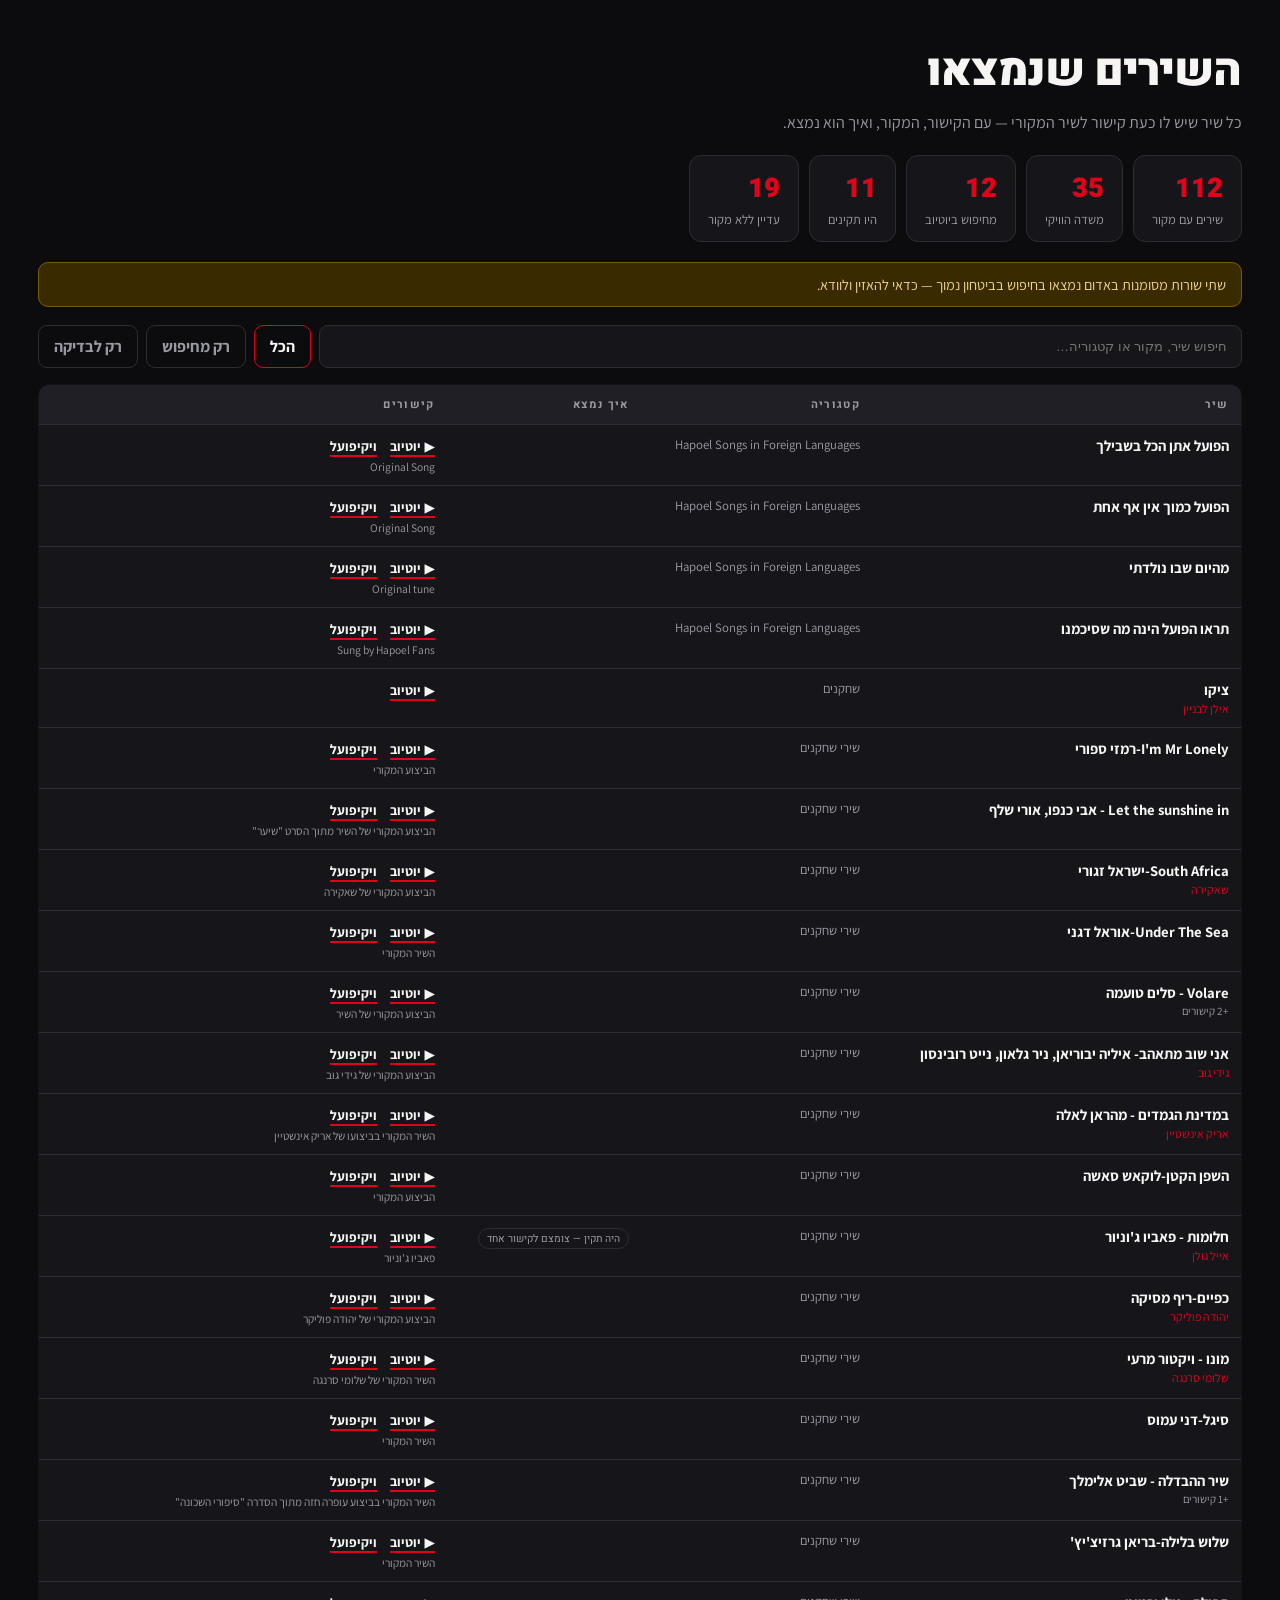
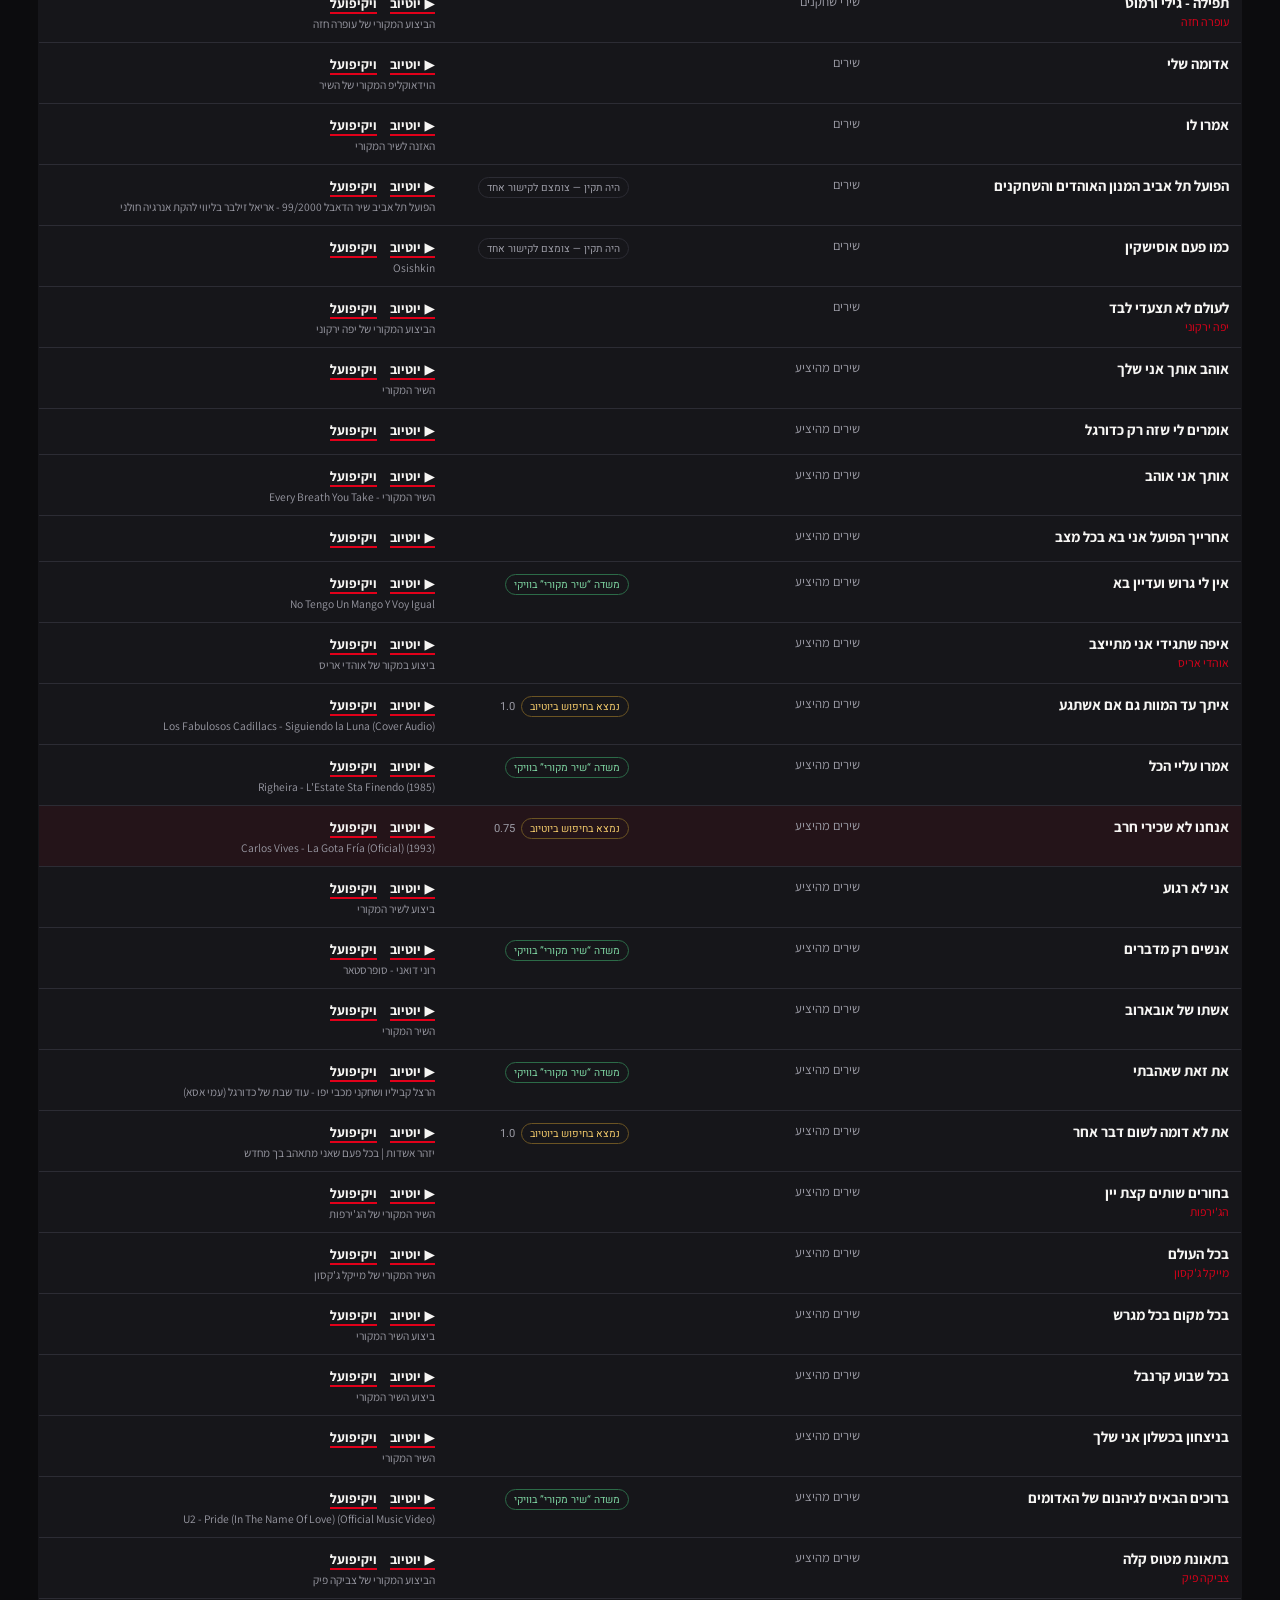
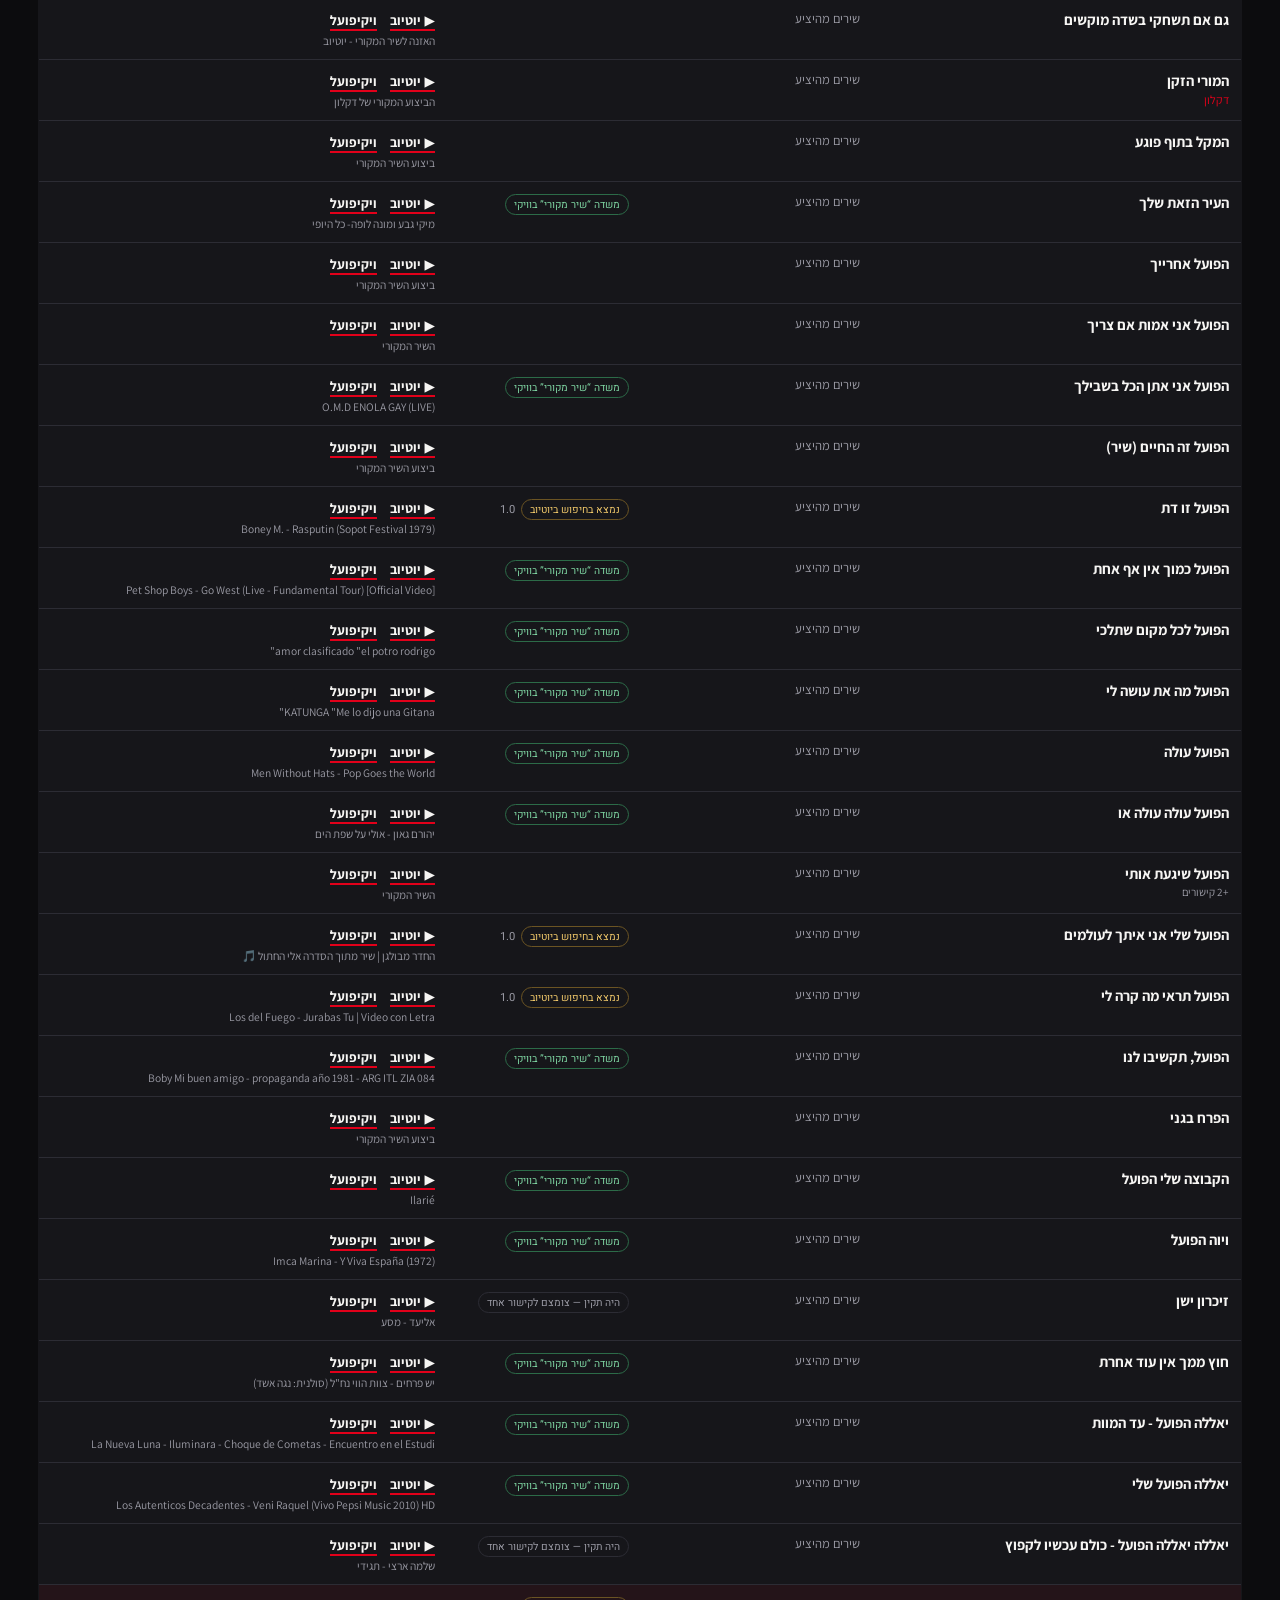
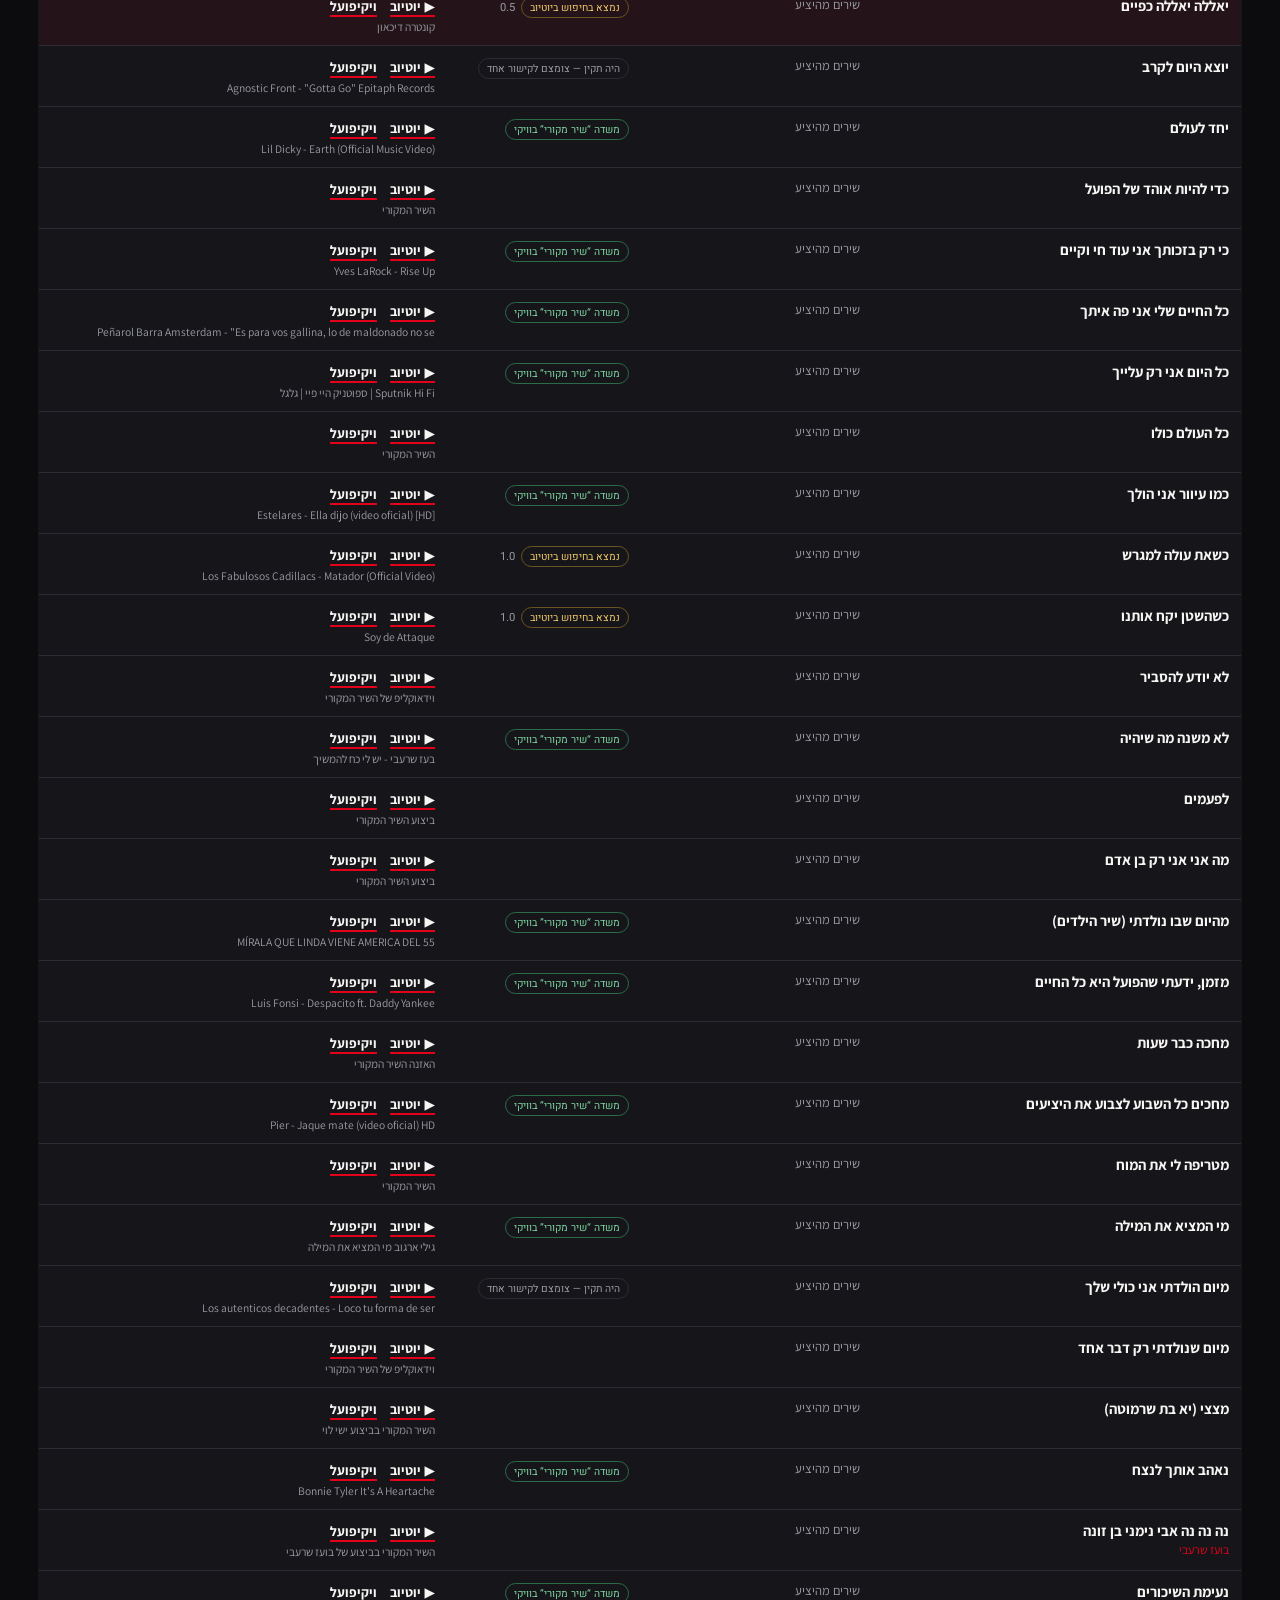
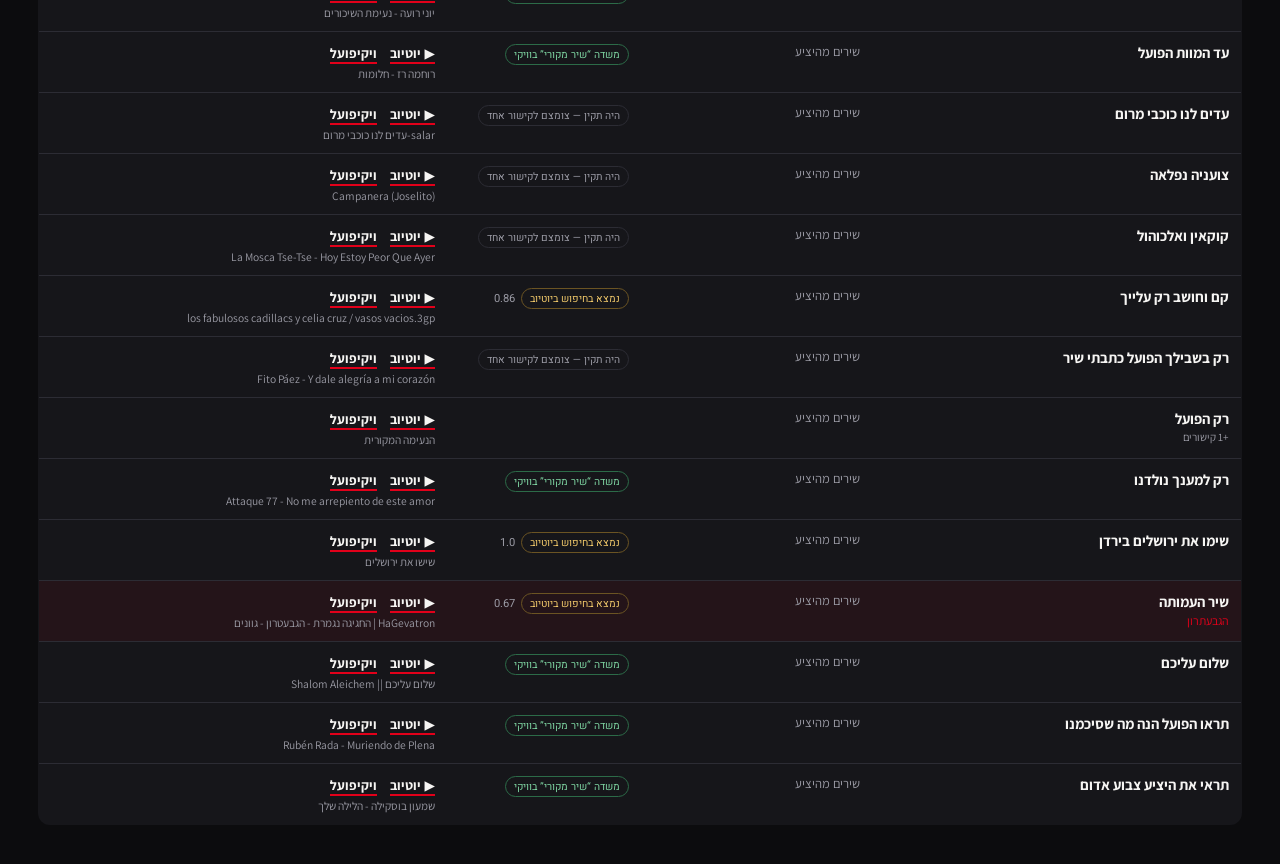
<file: public/found.html>
<!doctype html>
<html lang="he" dir="rtl"><head><meta charset="utf-8">
<meta name="viewport" content="width=device-width,initial-scale=1">
<title>השירים שנמצאו — הפועל שרים</title>
<link href="https://fonts.googleapis.com/css2?family=Assistant:wght@400;600;700&family=Heebo:wght@400;700;900&display=swap" rel="stylesheet">
<style>
:root{--red:#E2001A;--ink:#0C0C0E;--ink2:#16161A;--ink3:#1F1F25;--line:#2C2C34;--white:#F6F5F3;--grey:#9A9AA4;--green:#20A96A}
*{box-sizing:border-box;margin:0;padding:0}
body{background:var(--ink);color:var(--white);font-family:Assistant,system-ui,sans-serif;padding:clamp(16px,3vw,40px)}
h1{font-family:Heebo;font-weight:900;font-size:clamp(1.8rem,5vw,2.8rem);letter-spacing:-.02em}
.sub{color:var(--grey);margin:8px 0 22px}
.stats{display:flex;gap:10px;flex-wrap:wrap;margin-bottom:20px}
.stat{background:var(--ink2);border:1px solid var(--line);border-radius:12px;padding:12px 18px}
.stat b{display:block;font-family:Heebo;font-weight:900;font-size:1.7rem;color:var(--red)}
.stat span{font-size:.8rem;color:var(--grey)}
.tools{display:flex;gap:8px;flex-wrap:wrap;margin-bottom:16px}
.tools input{flex:1;min-width:200px;background:var(--ink2);border:1.5px solid var(--line);color:var(--white);border-radius:9px;padding:11px 14px}
.tools input:focus{border-color:var(--red);outline:none}
.tools button{background:none;border:1px solid var(--line);color:var(--grey);border-radius:9px;padding:10px 15px;font:inherit;font-weight:700;cursor:pointer}
.tools button:hover,.tools button[aria-pressed=true]{border-color:var(--red);color:var(--white)}
table{width:100%;border-collapse:collapse;background:var(--ink2);border:1px solid var(--line);border-radius:12px;overflow:hidden}
th{background:var(--ink3);font-family:Heebo;font-size:.7rem;letter-spacing:.12em;color:var(--grey);text-align:start;padding:11px 12px}
td{padding:11px 12px;border-top:1px solid var(--line);vertical-align:top;font-size:.92rem}
tr.warn td{background:rgba(226,0,26,.07)}
.n b{font-weight:700}
.art{display:block;font-size:.75rem;color:var(--red);margin-top:2px}
.extra{display:block;font-size:.7rem;color:var(--grey);margin-top:2px}
.c{color:var(--grey);font-size:.8rem;white-space:nowrap}
.tag{display:inline-block;font-size:.65rem;font-family:Heebo;border-radius:999px;padding:2px 8px;white-space:nowrap}
.tag--w{color:#7fd6a3;border:1px solid #2c6b48}
.tag--s{color:#f0c86a;border:1px solid #6b5423}
.tag--t{color:var(--grey);border:1px solid var(--line)}
.conf{display:inline-block;margin-inline-start:6px;font-family:Heebo;font-size:.7rem;color:var(--grey)}
.l a{color:var(--white);text-decoration:none;font-weight:700;font-size:.85rem;border-bottom:2px solid var(--red);margin-inline-end:10px}
.l a:hover{color:var(--red)}
.ttl{display:block;color:var(--grey);font-size:.72rem;margin-top:4px}
.note{background:#3a2a00;border:1px solid #7a5c00;color:#f0d68a;border-radius:10px;padding:12px 15px;margin-bottom:18px;font-size:.9rem}
</style></head><body>
<h1>השירים שנמצאו</h1>
<p class="sub">כל שיר שיש לו כעת קישור לשיר המקורי — עם הקישור, המקור, ואיך הוא נמצא.</p>

<div class="stats">
  <div class="stat"><b>112</b><span>שירים עם מקור</span></div>
  <div class="stat"><b>35</b><span>משדה הוויקי</span></div>
  <div class="stat"><b>12</b><span>מחיפוש ביוטיוב</span></div>
  <div class="stat"><b>11</b><span>היו תקינים</span></div>
  <div class="stat"><b>19</b><span>עדיין ללא מקור</span></div>
</div>

<p class="note">שתי שורות מסומנות באדום נמצאו בחיפוש בביטחון נמוך — כדאי להאזין ולוודא.</p>

<div class="tools">
  <input id="q" type="search" placeholder="חיפוש שיר, מקור או קטגוריה…">
  <button data-f="all" aria-pressed="true">הכל</button>
  <button data-f="s">רק מחיפוש</button>
  <button data-f="warn">רק לבדיקה</button>
</div>

<table><thead><tr><th>שיר</th><th>קטגוריה</th><th>איך נמצא</th><th>קישורים</th></tr></thead>
<tbody id="tb">
<tr>
  <td class="n"><b>הפועל אתן הכל בשבילך</b></td>
  <td class="c">Hapoel Songs in Foreign Languages</td>
  <td class="h"></td>
  <td class="l">
    <a href="https://www.youtube.com/watch?v=01SBf0tsLyI" target="_blank" rel="noopener">▶ יוטיוב</a>
    <a href="https://wiki.red-fans.com/index.php?title=Hapoel_Ani_Eten_Hakol_Bishvilech" target="_blank" rel="noopener">ויקיפועל</a>
    <span class="ttl">Original Song</span>
  </td>
</tr>
<tr>
  <td class="n"><b>הפועל כמוך אין אף אחת</b></td>
  <td class="c">Hapoel Songs in Foreign Languages</td>
  <td class="h"></td>
  <td class="l">
    <a href="https://www.youtube.com/watch?v=LNBjMRvOB5M" target="_blank" rel="noopener">▶ יוטיוב</a>
    <a href="https://wiki.red-fans.com/index.php?title=Hapoel_Kamoch_Ein_Af_Achat" target="_blank" rel="noopener">ויקיפועל</a>
    <span class="ttl">Original Song</span>
  </td>
</tr>
<tr>
  <td class="n"><b>מהיום שבו נולדתי</b></td>
  <td class="c">Hapoel Songs in Foreign Languages</td>
  <td class="h"></td>
  <td class="l">
    <a href="https://www.youtube.com/watch?v=lmaexcD8eak" target="_blank" rel="noopener">▶ יוטיוב</a>
    <a href="https://wiki.red-fans.com/index.php?title=Miyom_Schenoladeti_Rak_Davar_Ehad" target="_blank" rel="noopener">ויקיפועל</a>
    <span class="ttl">Original tune</span>
  </td>
</tr>
<tr>
  <td class="n"><b>תראו הפועל הינה מה שסיכמנו</b></td>
  <td class="c">Hapoel Songs in Foreign Languages</td>
  <td class="h"></td>
  <td class="l">
    <a href="https://www.youtube.com/watch?v=fPDJhzjSly4" target="_blank" rel="noopener">▶ יוטיוב</a>
    <a href="https://wiki.red-fans.com/index.php?title=Tiru_Hapoel_Hine_Ma_Sche_Sikamnu" target="_blank" rel="noopener">ויקיפועל</a>
    <span class="ttl">Sung by Hapoel Fans</span>
  </td>
</tr>
<tr>
  <td class="n"><b>ציקו</b><span class="art">אילן לבניין</span></td>
  <td class="c">שחקנים</td>
  <td class="h"></td>
  <td class="l">
    <a href="https://www.youtube.com/watch?v=rUt_PXjRha8" target="_blank" rel="noopener">▶ יוטיוב</a>
    
    <span class="ttl"></span>
  </td>
</tr>
<tr>
  <td class="n"><b>I&#x27;m Mr Lonely-רמזי ספורי</b></td>
  <td class="c">שירי שחקנים</td>
  <td class="h"></td>
  <td class="l">
    <a href="https://www.youtube.com/watch?v=kGhjOPeOMmE" target="_blank" rel="noopener">▶ יוטיוב</a>
    <a href="https://wiki.red-fans.com/index.php?title=I&#x27;m_Mr_Lonely-רמזי_ספורי" target="_blank" rel="noopener">ויקיפועל</a>
    <span class="ttl">הביצוע המקורי</span>
  </td>
</tr>
<tr>
  <td class="n"><b>Let the sunshine in - אבי כנפו, אורי שלף</b></td>
  <td class="c">שירי שחקנים</td>
  <td class="h"></td>
  <td class="l">
    <a href="https://www.youtube.com/watch?v=dxNvFVI2G38" target="_blank" rel="noopener">▶ יוטיוב</a>
    <a href="https://wiki.red-fans.com/index.php?title=Let_the_sunshine_in_-_אבי_כנפו,_אורי_שלף" target="_blank" rel="noopener">ויקיפועל</a>
    <span class="ttl">הביצוע המקורי של השיר מתוך הסרט &quot;שיער&quot;</span>
  </td>
</tr>
<tr>
  <td class="n"><b>South Africa-ישראל זגורי</b><span class="art">שאקירה</span></td>
  <td class="c">שירי שחקנים</td>
  <td class="h"></td>
  <td class="l">
    <a href="https://www.youtube.com/watch?v=BgyJY9yndv4" target="_blank" rel="noopener">▶ יוטיוב</a>
    <a href="https://wiki.red-fans.com/index.php?title=South_Africa-ישראל_זגורי" target="_blank" rel="noopener">ויקיפועל</a>
    <span class="ttl">הביצוע המקורי של שאקירה</span>
  </td>
</tr>
<tr>
  <td class="n"><b>Under The Sea-אוראל דגני</b></td>
  <td class="c">שירי שחקנים</td>
  <td class="h"></td>
  <td class="l">
    <a href="https://www.youtube.com/watch?v=5qOFS-6Zt9E" target="_blank" rel="noopener">▶ יוטיוב</a>
    <a href="https://wiki.red-fans.com/index.php?title=Under_The_Sea-אוראל_דגני" target="_blank" rel="noopener">ויקיפועל</a>
    <span class="ttl">השיר המקורי</span>
  </td>
</tr>
<tr>
  <td class="n"><b>Volare - סלים טועמה</b><span class="extra">+2 קישורים</span></td>
  <td class="c">שירי שחקנים</td>
  <td class="h"></td>
  <td class="l">
    <a href="https://www.youtube.com/watch?v=Z-DVi0ugelc" target="_blank" rel="noopener">▶ יוטיוב</a>
    <a href="https://wiki.red-fans.com/index.php?title=Volare_-_סלים_טועמה" target="_blank" rel="noopener">ויקיפועל</a>
    <span class="ttl">הביצוע המקורי של השיר</span>
  </td>
</tr>
<tr>
  <td class="n"><b>אני שוב מתאהב- איליה יבוריאן, ניר גלאון, נייט רובינסון</b><span class="art">גידי גוב</span></td>
  <td class="c">שירי שחקנים</td>
  <td class="h"></td>
  <td class="l">
    <a href="https://www.youtube.com/watch?v=qoGurrdtz6Q" target="_blank" rel="noopener">▶ יוטיוב</a>
    <a href="https://wiki.red-fans.com/index.php?title=אני_שוב_מתאהב-_איליה_יבוריאן,_ניר_גלאון,_נייט_רובינסון" target="_blank" rel="noopener">ויקיפועל</a>
    <span class="ttl">הביצוע המקורי של גידי גוב</span>
  </td>
</tr>
<tr>
  <td class="n"><b>במדינת הגמדים - מהראן לאלה</b><span class="art">אריק אינשטיין</span></td>
  <td class="c">שירי שחקנים</td>
  <td class="h"></td>
  <td class="l">
    <a href="https://www.youtube.com/watch?v=4j6F-QHgOv4" target="_blank" rel="noopener">▶ יוטיוב</a>
    <a href="https://wiki.red-fans.com/index.php?title=במדינת_הגמדים_-_מהראן_לאלה" target="_blank" rel="noopener">ויקיפועל</a>
    <span class="ttl">השיר המקורי בביצועו של אריק אינשטיין</span>
  </td>
</tr>
<tr>
  <td class="n"><b>השפן הקטן-לוקאש סאשה</b></td>
  <td class="c">שירי שחקנים</td>
  <td class="h"></td>
  <td class="l">
    <a href="https://www.youtube.com/watch?v=-qH8J3gZ-gI" target="_blank" rel="noopener">▶ יוטיוב</a>
    <a href="https://wiki.red-fans.com/index.php?title=השפן_הקטן-לוקאש_סאשה" target="_blank" rel="noopener">ויקיפועל</a>
    <span class="ttl">הביצוע המקורי</span>
  </td>
</tr>
<tr>
  <td class="n"><b>חלומות - פאביו ג&#x27;וניור</b><span class="art">אייל גולן</span></td>
  <td class="c">שירי שחקנים</td>
  <td class="h"><span class="tag tag--t">היה תקין — צומצם לקישור אחד</span></td>
  <td class="l">
    <a href="https://www.youtube.com/watch?v=ofa-ehYZbwQ" target="_blank" rel="noopener">▶ יוטיוב</a>
    <a href="https://wiki.red-fans.com/index.php?title=חלומות_-_פאביו_ג&#x27;וניור" target="_blank" rel="noopener">ויקיפועל</a>
    <span class="ttl">פאביו ג&#x27;וניור</span>
  </td>
</tr>
<tr>
  <td class="n"><b>כפיים-ריף מסיקה</b><span class="art">יהודה פוליקר</span></td>
  <td class="c">שירי שחקנים</td>
  <td class="h"></td>
  <td class="l">
    <a href="https://www.youtube.com/watch?v=sFdSCsTkU1s" target="_blank" rel="noopener">▶ יוטיוב</a>
    <a href="https://wiki.red-fans.com/index.php?title=כפיים-ריף_מסיקה" target="_blank" rel="noopener">ויקיפועל</a>
    <span class="ttl">הביצוע המקורי של יהודה פוליקר</span>
  </td>
</tr>
<tr>
  <td class="n"><b>מונו - ויקטור מרעי</b><span class="art">שלומי סרנגה</span></td>
  <td class="c">שירי שחקנים</td>
  <td class="h"></td>
  <td class="l">
    <a href="https://www.youtube.com/watch?v=v-TvQaCz_tU" target="_blank" rel="noopener">▶ יוטיוב</a>
    <a href="https://wiki.red-fans.com/index.php?title=מונו_-_ויקטור_מרעי" target="_blank" rel="noopener">ויקיפועל</a>
    <span class="ttl">השיר המקורי של שלומי סרנגה</span>
  </td>
</tr>
<tr>
  <td class="n"><b>סיגל-דני עמוס</b></td>
  <td class="c">שירי שחקנים</td>
  <td class="h"></td>
  <td class="l">
    <a href="https://www.youtube.com/watch?v=yn8Q6PLWQQs" target="_blank" rel="noopener">▶ יוטיוב</a>
    <a href="https://wiki.red-fans.com/index.php?title=סיגל-דני_עמוס" target="_blank" rel="noopener">ויקיפועל</a>
    <span class="ttl">השיר המקורי</span>
  </td>
</tr>
<tr>
  <td class="n"><b>שיר ההבדלה - שביט אלימלך</b><span class="extra">+1 קישורים</span></td>
  <td class="c">שירי שחקנים</td>
  <td class="h"></td>
  <td class="l">
    <a href="https://www.youtube.com/watch?v=mD21Wh-2ac4" target="_blank" rel="noopener">▶ יוטיוב</a>
    <a href="https://wiki.red-fans.com/index.php?title=שיר_ההבדלה_-_שביט_אלימלך" target="_blank" rel="noopener">ויקיפועל</a>
    <span class="ttl">השיר המקורי בביצוע עופרה חזה מתוך הסדרה &quot;סיפורי השכונה&quot;</span>
  </td>
</tr>
<tr>
  <td class="n"><b>שלוש בלילה-בריאן גרזיצ&#x27;יץ&#x27;</b></td>
  <td class="c">שירי שחקנים</td>
  <td class="h"></td>
  <td class="l">
    <a href="https://www.youtube.com/watch?v=NyRZQko3gIY" target="_blank" rel="noopener">▶ יוטיוב</a>
    <a href="https://wiki.red-fans.com/index.php?title=שלוש_בלילה-בריאן_גרזיצ&#x27;יץ&#x27;" target="_blank" rel="noopener">ויקיפועל</a>
    <span class="ttl">השיר המקורי</span>
  </td>
</tr>
<tr>
  <td class="n"><b>תפילה - גילי ורמוט</b><span class="art">עופרה חזה</span></td>
  <td class="c">שירי שחקנים</td>
  <td class="h"></td>
  <td class="l">
    <a href="https://www.youtube.com/watch?v=bnh5VZwnp0U" target="_blank" rel="noopener">▶ יוטיוב</a>
    <a href="https://wiki.red-fans.com/index.php?title=תפילה_-_גילי_ורמוט" target="_blank" rel="noopener">ויקיפועל</a>
    <span class="ttl">הביצוע המקורי של עופרה חזה</span>
  </td>
</tr>
<tr>
  <td class="n"><b>אדומה שלי</b></td>
  <td class="c">שירים</td>
  <td class="h"></td>
  <td class="l">
    <a href="https://www.youtube.com/watch?v=m2rGnG2HyUM" target="_blank" rel="noopener">▶ יוטיוב</a>
    <a href="https://wiki.red-fans.com/index.php?title=אדומה_שלי" target="_blank" rel="noopener">ויקיפועל</a>
    <span class="ttl">הוידאוקליפ המקורי של השיר</span>
  </td>
</tr>
<tr>
  <td class="n"><b>אמרו לו</b></td>
  <td class="c">שירים</td>
  <td class="h"></td>
  <td class="l">
    <a href="https://www.youtube.com/watch?v=ykkSqpoJPKI" target="_blank" rel="noopener">▶ יוטיוב</a>
    <a href="https://wiki.red-fans.com/index.php?title=אמרו_לו" target="_blank" rel="noopener">ויקיפועל</a>
    <span class="ttl">האזנה לשיר המקורי</span>
  </td>
</tr>
<tr>
  <td class="n"><b>הפועל תל אביב המנון האוהדים והשחקנים</b></td>
  <td class="c">שירים</td>
  <td class="h"><span class="tag tag--t">היה תקין — צומצם לקישור אחד</span></td>
  <td class="l">
    <a href="https://www.youtube.com/watch?v=MuA7LWFAXus" target="_blank" rel="noopener">▶ יוטיוב</a>
    <a href="https://wiki.red-fans.com/index.php?title=הפועל_תל_אביב_המנון_האוהדים_והשחקנים" target="_blank" rel="noopener">ויקיפועל</a>
    <span class="ttl">הפועל תל אביב שיר הדאבל 99/2000 - אריאל זילבר בליווי להקת אנרגיה חולני</span>
  </td>
</tr>
<tr>
  <td class="n"><b>כמו פעם אוסישקין</b></td>
  <td class="c">שירים</td>
  <td class="h"><span class="tag tag--t">היה תקין — צומצם לקישור אחד</span></td>
  <td class="l">
    <a href="https://www.youtube.com/watch?v=lJ0akKvq9AE" target="_blank" rel="noopener">▶ יוטיוב</a>
    <a href="https://wiki.red-fans.com/index.php?title=כמו_פעם_אוסישקין" target="_blank" rel="noopener">ויקיפועל</a>
    <span class="ttl">Osishkin</span>
  </td>
</tr>
<tr>
  <td class="n"><b>לעולם לא תצעדי לבד</b><span class="art">יפה ירקוני</span></td>
  <td class="c">שירים</td>
  <td class="h"></td>
  <td class="l">
    <a href="https://www.youtube.com/watch?v=Dd9qP-taSes" target="_blank" rel="noopener">▶ יוטיוב</a>
    <a href="https://wiki.red-fans.com/index.php?title=לעולם_לא_תצעדי_לבד" target="_blank" rel="noopener">ויקיפועל</a>
    <span class="ttl">הביצוע המקורי של יפה ירקוני</span>
  </td>
</tr>
<tr>
  <td class="n"><b>אוהב אותך אני שלך</b></td>
  <td class="c">שירים מהיציע</td>
  <td class="h"></td>
  <td class="l">
    <a href="https://www.youtube.com/watch?v=JhbYESVx9qE" target="_blank" rel="noopener">▶ יוטיוב</a>
    <a href="https://wiki.red-fans.com/index.php?title=אוהב_אותך_אני_שלך" target="_blank" rel="noopener">ויקיפועל</a>
    <span class="ttl">השיר המקורי</span>
  </td>
</tr>
<tr>
  <td class="n"><b>אומרים לי שזה רק כדורגל</b></td>
  <td class="c">שירים מהיציע</td>
  <td class="h"></td>
  <td class="l">
    <a href="https://www.youtube.com/watch?v=fNThHjoimrY" target="_blank" rel="noopener">▶ יוטיוב</a>
    <a href="https://wiki.red-fans.com/index.php?title=אומרים_לי_שזה_רק_כדורגל" target="_blank" rel="noopener">ויקיפועל</a>
    <span class="ttl"></span>
  </td>
</tr>
<tr>
  <td class="n"><b>אותך אני אוהב</b></td>
  <td class="c">שירים מהיציע</td>
  <td class="h"></td>
  <td class="l">
    <a href="https://www.youtube.com/watch?v=OMOGaugKpzs" target="_blank" rel="noopener">▶ יוטיוב</a>
    <a href="https://wiki.red-fans.com/index.php?title=אותך_אני_אוהב" target="_blank" rel="noopener">ויקיפועל</a>
    <span class="ttl">השיר המקורי - Every Breath You Take</span>
  </td>
</tr>
<tr>
  <td class="n"><b>אחרייך הפועל אני בא בכל מצב</b></td>
  <td class="c">שירים מהיציע</td>
  <td class="h"></td>
  <td class="l">
    <a href="https://www.youtube.com/watch?v=yHfZMgI5q6Y" target="_blank" rel="noopener">▶ יוטיוב</a>
    <a href="https://wiki.red-fans.com/index.php?title=אחרייך_הפועל_אני_בא_בכל_מצב" target="_blank" rel="noopener">ויקיפועל</a>
    <span class="ttl"></span>
  </td>
</tr>
<tr>
  <td class="n"><b>אין לי גרוש ועדיין בא</b></td>
  <td class="c">שירים מהיציע</td>
  <td class="h"><span class="tag tag--w">משדה “שיר מקורי” בוויקי</span></td>
  <td class="l">
    <a href="https://www.youtube.com/watch?v=IFLgChjqRUA" target="_blank" rel="noopener">▶ יוטיוב</a>
    <a href="https://wiki.red-fans.com/index.php?title=אין_לי_גרוש_ועדיין_בא" target="_blank" rel="noopener">ויקיפועל</a>
    <span class="ttl">No Tengo Un Mango Y Voy Igual</span>
  </td>
</tr>
<tr>
  <td class="n"><b>איפה שתגידי אני מתייצב</b><span class="art">אוהדי אריס</span></td>
  <td class="c">שירים מהיציע</td>
  <td class="h"></td>
  <td class="l">
    <a href="https://www.youtube.com/watch?v=4F8N2gQC9f8" target="_blank" rel="noopener">▶ יוטיוב</a>
    <a href="https://wiki.red-fans.com/index.php?title=איפה_שתגידי_אני_מתייצב" target="_blank" rel="noopener">ויקיפועל</a>
    <span class="ttl">ביצוע במקור של אוהדי אריס</span>
  </td>
</tr>
<tr>
  <td class="n"><b>איתך עד המוות גם אם אשתגע</b></td>
  <td class="c">שירים מהיציע</td>
  <td class="h"><span class="tag tag--s">נמצא בחיפוש ביוטיוב</span><span class="conf">1.0</span></td>
  <td class="l">
    <a href="https://www.youtube.com/watch?v=cl5HbmhEUBM" target="_blank" rel="noopener">▶ יוטיוב</a>
    <a href="https://wiki.red-fans.com/index.php?title=איתך_עד_המוות_גם_אם_אשתגע" target="_blank" rel="noopener">ויקיפועל</a>
    <span class="ttl">Los Fabulosos Cadillacs - Siguiendo la Luna (Cover Audio)</span>
  </td>
</tr>
<tr>
  <td class="n"><b>אמרו עליי הכל</b></td>
  <td class="c">שירים מהיציע</td>
  <td class="h"><span class="tag tag--w">משדה “שיר מקורי” בוויקי</span></td>
  <td class="l">
    <a href="https://www.youtube.com/watch?v=d63zhQZDQeo" target="_blank" rel="noopener">▶ יוטיוב</a>
    <a href="https://wiki.red-fans.com/index.php?title=אמרו_עליי_הכל" target="_blank" rel="noopener">ויקיפועל</a>
    <span class="ttl">Righeira - L&#x27;Estate Sta Finendo (1985)</span>
  </td>
</tr>
<tr class="warn">
  <td class="n"><b>אנחנו לא שכירי חרב</b></td>
  <td class="c">שירים מהיציע</td>
  <td class="h"><span class="tag tag--s">נמצא בחיפוש ביוטיוב</span><span class="conf">0.75</span></td>
  <td class="l">
    <a href="https://www.youtube.com/watch?v=Nmb80HXWsFQ" target="_blank" rel="noopener">▶ יוטיוב</a>
    <a href="https://wiki.red-fans.com/index.php?title=אנחנו_לא_שכירי_חרב" target="_blank" rel="noopener">ויקיפועל</a>
    <span class="ttl">Carlos Vives - La Gota Fría (Oficial) (1993)</span>
  </td>
</tr>
<tr>
  <td class="n"><b>אני לא רגוע</b></td>
  <td class="c">שירים מהיציע</td>
  <td class="h"></td>
  <td class="l">
    <a href="https://www.youtube.com/watch?v=QeooG13vzdw" target="_blank" rel="noopener">▶ יוטיוב</a>
    <a href="https://wiki.red-fans.com/index.php?title=אני_לא_רגוע" target="_blank" rel="noopener">ויקיפועל</a>
    <span class="ttl">ביצוע לשיר המקורי</span>
  </td>
</tr>
<tr>
  <td class="n"><b>אנשים רק מדברים</b></td>
  <td class="c">שירים מהיציע</td>
  <td class="h"><span class="tag tag--w">משדה “שיר מקורי” בוויקי</span></td>
  <td class="l">
    <a href="https://www.youtube.com/watch?v=h7ddNsV-QLI" target="_blank" rel="noopener">▶ יוטיוב</a>
    <a href="https://wiki.red-fans.com/index.php?title=אנשים_רק_מדברים" target="_blank" rel="noopener">ויקיפועל</a>
    <span class="ttl">רוני דואני - סופרסטאר</span>
  </td>
</tr>
<tr>
  <td class="n"><b>אשתו של אובארוב</b></td>
  <td class="c">שירים מהיציע</td>
  <td class="h"></td>
  <td class="l">
    <a href="https://www.youtube.com/watch?v=cfAHLES_Yd8" target="_blank" rel="noopener">▶ יוטיוב</a>
    <a href="https://wiki.red-fans.com/index.php?title=אשתו_של_אובארוב" target="_blank" rel="noopener">ויקיפועל</a>
    <span class="ttl">השיר המקורי</span>
  </td>
</tr>
<tr>
  <td class="n"><b>את זאת שאהבתי</b></td>
  <td class="c">שירים מהיציע</td>
  <td class="h"><span class="tag tag--w">משדה “שיר מקורי” בוויקי</span></td>
  <td class="l">
    <a href="https://www.youtube.com/watch?v=rkcTUMuIQKo" target="_blank" rel="noopener">▶ יוטיוב</a>
    <a href="https://wiki.red-fans.com/index.php?title=את_זאת_שאהבתי" target="_blank" rel="noopener">ויקיפועל</a>
    <span class="ttl">הרצל קביליו ושחקני מכבי יפו - עוד שבת של כדורגל (עמי אסא)</span>
  </td>
</tr>
<tr>
  <td class="n"><b>את לא דומה לשום דבר אחר</b></td>
  <td class="c">שירים מהיציע</td>
  <td class="h"><span class="tag tag--s">נמצא בחיפוש ביוטיוב</span><span class="conf">1.0</span></td>
  <td class="l">
    <a href="https://www.youtube.com/watch?v=qRKjWL5a2-E" target="_blank" rel="noopener">▶ יוטיוב</a>
    <a href="https://wiki.red-fans.com/index.php?title=את_לא_דומה_לשום_דבר_אחר" target="_blank" rel="noopener">ויקיפועל</a>
    <span class="ttl">יזהר אשדות | בכל פעם שאני מתאהב בך מחדש</span>
  </td>
</tr>
<tr>
  <td class="n"><b>בחורים שותים קצת יין</b><span class="art">הג&#x27;ירפות</span></td>
  <td class="c">שירים מהיציע</td>
  <td class="h"></td>
  <td class="l">
    <a href="https://www.youtube.com/watch?v=Et8aqlwCeh4" target="_blank" rel="noopener">▶ יוטיוב</a>
    <a href="https://wiki.red-fans.com/index.php?title=בחורים_שותים_קצת_יין" target="_blank" rel="noopener">ויקיפועל</a>
    <span class="ttl">השיר המקורי של הג&#x27;ירפות</span>
  </td>
</tr>
<tr>
  <td class="n"><b>בכל העולם</b><span class="art">מייקל ג&#x27;קסון</span></td>
  <td class="c">שירים מהיציע</td>
  <td class="h"></td>
  <td class="l">
    <a href="https://www.youtube.com/watch?v=pAyKJAtDNCw" target="_blank" rel="noopener">▶ יוטיוב</a>
    <a href="https://wiki.red-fans.com/index.php?title=בכל_העולם" target="_blank" rel="noopener">ויקיפועל</a>
    <span class="ttl">השיר המקורי של מייקל ג&#x27;קסון</span>
  </td>
</tr>
<tr>
  <td class="n"><b>בכל מקום בכל מגרש</b></td>
  <td class="c">שירים מהיציע</td>
  <td class="h"></td>
  <td class="l">
    <a href="https://www.youtube.com/watch?v=n4RjJKxsamQ" target="_blank" rel="noopener">▶ יוטיוב</a>
    <a href="https://wiki.red-fans.com/index.php?title=בכל_מקום_בכל_מגרש" target="_blank" rel="noopener">ויקיפועל</a>
    <span class="ttl">ביצוע השיר המקורי</span>
  </td>
</tr>
<tr>
  <td class="n"><b>בכל שבוע קרנבל</b></td>
  <td class="c">שירים מהיציע</td>
  <td class="h"></td>
  <td class="l">
    <a href="https://www.youtube.com/watch?v=tKJwvQfraY8" target="_blank" rel="noopener">▶ יוטיוב</a>
    <a href="https://wiki.red-fans.com/index.php?title=בכל_שבוע_קרנבל" target="_blank" rel="noopener">ויקיפועל</a>
    <span class="ttl">ביצוע השיר המקורי</span>
  </td>
</tr>
<tr>
  <td class="n"><b>בניצחון בכשלון אני שלך</b></td>
  <td class="c">שירים מהיציע</td>
  <td class="h"></td>
  <td class="l">
    <a href="https://www.youtube.com/watch?v=U6AOviMQoN0" target="_blank" rel="noopener">▶ יוטיוב</a>
    <a href="https://wiki.red-fans.com/index.php?title=בניצחון_בכשלון_אני_שלך" target="_blank" rel="noopener">ויקיפועל</a>
    <span class="ttl">השיר המקורי</span>
  </td>
</tr>
<tr>
  <td class="n"><b>ברוכים הבאים לגיהנום של האדומים</b></td>
  <td class="c">שירים מהיציע</td>
  <td class="h"><span class="tag tag--w">משדה “שיר מקורי” בוויקי</span></td>
  <td class="l">
    <a href="https://www.youtube.com/watch?v=LHcP4MWABGY" target="_blank" rel="noopener">▶ יוטיוב</a>
    <a href="https://wiki.red-fans.com/index.php?title=ברוכים_הבאים_לגיהנום_של_האדומים" target="_blank" rel="noopener">ויקיפועל</a>
    <span class="ttl">U2 - Pride (In The Name Of Love) (Official Music Video)</span>
  </td>
</tr>
<tr>
  <td class="n"><b>בתאונת מטוס קלה</b><span class="art">צביקה פיק</span></td>
  <td class="c">שירים מהיציע</td>
  <td class="h"></td>
  <td class="l">
    <a href="https://www.youtube.com/watch?v=WaZZHweZwBI" target="_blank" rel="noopener">▶ יוטיוב</a>
    <a href="https://wiki.red-fans.com/index.php?title=בתאונת_מטוס_קלה" target="_blank" rel="noopener">ויקיפועל</a>
    <span class="ttl">הביצוע המקורי של צביקה פיק</span>
  </td>
</tr>
<tr>
  <td class="n"><b>גם אם תשחקי בשדה מוקשים</b></td>
  <td class="c">שירים מהיציע</td>
  <td class="h"></td>
  <td class="l">
    <a href="https://www.youtube.com/watch?v=SzGr282fgAM" target="_blank" rel="noopener">▶ יוטיוב</a>
    <a href="https://wiki.red-fans.com/index.php?title=גם_אם_תשחקי_בשדה_מוקשים" target="_blank" rel="noopener">ויקיפועל</a>
    <span class="ttl">האזנה לשיר המקורי - יוטיוב</span>
  </td>
</tr>
<tr>
  <td class="n"><b>המורי הזקן</b><span class="art">דקלון</span></td>
  <td class="c">שירים מהיציע</td>
  <td class="h"></td>
  <td class="l">
    <a href="https://www.youtube.com/watch?v=TeCEFML_ssM" target="_blank" rel="noopener">▶ יוטיוב</a>
    <a href="https://wiki.red-fans.com/index.php?title=המורי_הזקן" target="_blank" rel="noopener">ויקיפועל</a>
    <span class="ttl">הביצוע המקורי של דקלון</span>
  </td>
</tr>
<tr>
  <td class="n"><b>המקל בתוף פוגע</b></td>
  <td class="c">שירים מהיציע</td>
  <td class="h"></td>
  <td class="l">
    <a href="https://www.youtube.com/watch?v=t-PhGnkn_hU" target="_blank" rel="noopener">▶ יוטיוב</a>
    <a href="https://wiki.red-fans.com/index.php?title=המקל_בתוף_פוגע" target="_blank" rel="noopener">ויקיפועל</a>
    <span class="ttl">ביצוע השיר המקורי</span>
  </td>
</tr>
<tr>
  <td class="n"><b>העיר הזאת שלך</b></td>
  <td class="c">שירים מהיציע</td>
  <td class="h"><span class="tag tag--w">משדה “שיר מקורי” בוויקי</span></td>
  <td class="l">
    <a href="https://www.youtube.com/watch?v=D2Zu1fkmpwg" target="_blank" rel="noopener">▶ יוטיוב</a>
    <a href="https://wiki.red-fans.com/index.php?title=העיר_הזאת_שלך" target="_blank" rel="noopener">ויקיפועל</a>
    <span class="ttl">מיקי גבע ומונה לופה- כל היופי</span>
  </td>
</tr>
<tr>
  <td class="n"><b>הפועל אחרייך</b></td>
  <td class="c">שירים מהיציע</td>
  <td class="h"></td>
  <td class="l">
    <a href="https://www.youtube.com/watch?v=bKcv-D2YwP0" target="_blank" rel="noopener">▶ יוטיוב</a>
    <a href="https://wiki.red-fans.com/index.php?title=הפועל_אחרייך" target="_blank" rel="noopener">ויקיפועל</a>
    <span class="ttl">ביצוע השיר המקורי</span>
  </td>
</tr>
<tr>
  <td class="n"><b>הפועל אני אמות אם צריך</b></td>
  <td class="c">שירים מהיציע</td>
  <td class="h"></td>
  <td class="l">
    <a href="https://www.youtube.com/watch?v=fY275qCUbKA" target="_blank" rel="noopener">▶ יוטיוב</a>
    <a href="https://wiki.red-fans.com/index.php?title=הפועל_אני_אמות_אם_צריך" target="_blank" rel="noopener">ויקיפועל</a>
    <span class="ttl">השיר המקורי</span>
  </td>
</tr>
<tr>
  <td class="n"><b>הפועל אני אתן הכל בשבילך</b></td>
  <td class="c">שירים מהיציע</td>
  <td class="h"><span class="tag tag--w">משדה “שיר מקורי” בוויקי</span></td>
  <td class="l">
    <a href="https://www.youtube.com/watch?v=szIx2hOiVWs" target="_blank" rel="noopener">▶ יוטיוב</a>
    <a href="https://wiki.red-fans.com/index.php?title=הפועל_אני_אתן_הכל_בשבילך" target="_blank" rel="noopener">ויקיפועל</a>
    <span class="ttl">O.M.D ENOLA GAY (LIVE)</span>
  </td>
</tr>
<tr>
  <td class="n"><b>הפועל זה החיים (שיר)</b></td>
  <td class="c">שירים מהיציע</td>
  <td class="h"></td>
  <td class="l">
    <a href="https://www.youtube.com/watch?v=WI2NYRhlM30" target="_blank" rel="noopener">▶ יוטיוב</a>
    <a href="https://wiki.red-fans.com/index.php?title=הפועל_זה_החיים_(שיר)" target="_blank" rel="noopener">ויקיפועל</a>
    <span class="ttl">ביצוע השיר המקורי</span>
  </td>
</tr>
<tr>
  <td class="n"><b>הפועל זו דת</b></td>
  <td class="c">שירים מהיציע</td>
  <td class="h"><span class="tag tag--s">נמצא בחיפוש ביוטיוב</span><span class="conf">1.0</span></td>
  <td class="l">
    <a href="https://www.youtube.com/watch?v=16y1AkoZkmQ" target="_blank" rel="noopener">▶ יוטיוב</a>
    <a href="https://wiki.red-fans.com/index.php?title=הפועל_זו_דת" target="_blank" rel="noopener">ויקיפועל</a>
    <span class="ttl">Boney M. - Rasputin (Sopot Festival 1979)</span>
  </td>
</tr>
<tr>
  <td class="n"><b>הפועל כמוך אין אף אחת</b></td>
  <td class="c">שירים מהיציע</td>
  <td class="h"><span class="tag tag--w">משדה “שיר מקורי” בוויקי</span></td>
  <td class="l">
    <a href="https://www.youtube.com/watch?v=GER396B6M7w" target="_blank" rel="noopener">▶ יוטיוב</a>
    <a href="https://wiki.red-fans.com/index.php?title=הפועל_כמוך_אין_אף_אחת" target="_blank" rel="noopener">ויקיפועל</a>
    <span class="ttl">Pet Shop Boys - Go West (Live - Fundamental Tour) [Official Video]</span>
  </td>
</tr>
<tr>
  <td class="n"><b>הפועל לכל מקום שתלכי</b></td>
  <td class="c">שירים מהיציע</td>
  <td class="h"><span class="tag tag--w">משדה “שיר מקורי” בוויקי</span></td>
  <td class="l">
    <a href="https://www.youtube.com/watch?v=FJRfLp64sPE" target="_blank" rel="noopener">▶ יוטיוב</a>
    <a href="https://wiki.red-fans.com/index.php?title=הפועל_לכל_מקום_שתלכי" target="_blank" rel="noopener">ויקיפועל</a>
    <span class="ttl">amor clasificado &quot;el potro rodrigo&quot;</span>
  </td>
</tr>
<tr>
  <td class="n"><b>הפועל מה את עושה לי</b></td>
  <td class="c">שירים מהיציע</td>
  <td class="h"><span class="tag tag--w">משדה “שיר מקורי” בוויקי</span></td>
  <td class="l">
    <a href="https://www.youtube.com/watch?v=awwgoKgrrqk" target="_blank" rel="noopener">▶ יוטיוב</a>
    <a href="https://wiki.red-fans.com/index.php?title=הפועל_מה_את_עושה_לי" target="_blank" rel="noopener">ויקיפועל</a>
    <span class="ttl">KATUNGA &quot;Me lo dijo una Gitana&quot;</span>
  </td>
</tr>
<tr>
  <td class="n"><b>הפועל עולה</b></td>
  <td class="c">שירים מהיציע</td>
  <td class="h"><span class="tag tag--w">משדה “שיר מקורי” בוויקי</span></td>
  <td class="l">
    <a href="https://www.youtube.com/watch?v=c-aTdb7Bt6Q" target="_blank" rel="noopener">▶ יוטיוב</a>
    <a href="https://wiki.red-fans.com/index.php?title=הפועל_עולה" target="_blank" rel="noopener">ויקיפועל</a>
    <span class="ttl">Men Without Hats - Pop Goes the World</span>
  </td>
</tr>
<tr>
  <td class="n"><b>הפועל עולה עולה או</b></td>
  <td class="c">שירים מהיציע</td>
  <td class="h"><span class="tag tag--w">משדה “שיר מקורי” בוויקי</span></td>
  <td class="l">
    <a href="https://www.youtube.com/watch?v=Jv8x1LoN_Ds" target="_blank" rel="noopener">▶ יוטיוב</a>
    <a href="https://wiki.red-fans.com/index.php?title=הפועל_עולה_עולה_או" target="_blank" rel="noopener">ויקיפועל</a>
    <span class="ttl">יהורם גאון - אולי על שפת הים</span>
  </td>
</tr>
<tr>
  <td class="n"><b>הפועל שיגעת אותי</b><span class="extra">+2 קישורים</span></td>
  <td class="c">שירים מהיציע</td>
  <td class="h"></td>
  <td class="l">
    <a href="https://www.youtube.com/watch?v=x9_R75LjnZg" target="_blank" rel="noopener">▶ יוטיוב</a>
    <a href="https://wiki.red-fans.com/index.php?title=הפועל_שיגעת_אותי" target="_blank" rel="noopener">ויקיפועל</a>
    <span class="ttl">השיר המקורי</span>
  </td>
</tr>
<tr>
  <td class="n"><b>הפועל שלי אני איתך לעולמים</b></td>
  <td class="c">שירים מהיציע</td>
  <td class="h"><span class="tag tag--s">נמצא בחיפוש ביוטיוב</span><span class="conf">1.0</span></td>
  <td class="l">
    <a href="https://www.youtube.com/watch?v=n__raqTpqfg" target="_blank" rel="noopener">▶ יוטיוב</a>
    <a href="https://wiki.red-fans.com/index.php?title=הפועל_שלי_אני_איתך_לעולמים" target="_blank" rel="noopener">ויקיפועל</a>
    <span class="ttl">החדר מבולגן | שיר מתוך הסדרה אלי החתול 🎵</span>
  </td>
</tr>
<tr>
  <td class="n"><b>הפועל תראי מה קרה לי</b></td>
  <td class="c">שירים מהיציע</td>
  <td class="h"><span class="tag tag--s">נמצא בחיפוש ביוטיוב</span><span class="conf">1.0</span></td>
  <td class="l">
    <a href="https://www.youtube.com/watch?v=5zdfSP1VtUU" target="_blank" rel="noopener">▶ יוטיוב</a>
    <a href="https://wiki.red-fans.com/index.php?title=הפועל_תראי_מה_קרה_לי" target="_blank" rel="noopener">ויקיפועל</a>
    <span class="ttl">Los del Fuego - Jurabas Tu | Video con Letra</span>
  </td>
</tr>
<tr>
  <td class="n"><b>הפועל, תקשיבו לנו</b></td>
  <td class="c">שירים מהיציע</td>
  <td class="h"><span class="tag tag--w">משדה “שיר מקורי” בוויקי</span></td>
  <td class="l">
    <a href="https://www.youtube.com/watch?v=MNAGFfgcXaY" target="_blank" rel="noopener">▶ יוטיוב</a>
    <a href="https://wiki.red-fans.com/index.php?title=הפועל,_תקשיבו_לנו" target="_blank" rel="noopener">ויקיפועל</a>
    <span class="ttl">Boby Mi buen amigo - propaganda año 1981 - ARG ITL ZIA 084</span>
  </td>
</tr>
<tr>
  <td class="n"><b>הפרח בגני</b></td>
  <td class="c">שירים מהיציע</td>
  <td class="h"></td>
  <td class="l">
    <a href="https://www.youtube.com/watch?v=vcpgpEUlKfk" target="_blank" rel="noopener">▶ יוטיוב</a>
    <a href="https://wiki.red-fans.com/index.php?title=הפרח_בגני" target="_blank" rel="noopener">ויקיפועל</a>
    <span class="ttl">ביצוע השיר המקורי</span>
  </td>
</tr>
<tr>
  <td class="n"><b>הקבוצה שלי הפועל</b></td>
  <td class="c">שירים מהיציע</td>
  <td class="h"><span class="tag tag--w">משדה “שיר מקורי” בוויקי</span></td>
  <td class="l">
    <a href="https://www.youtube.com/watch?v=ZmIENA6qhjE" target="_blank" rel="noopener">▶ יוטיוב</a>
    <a href="https://wiki.red-fans.com/index.php?title=הקבוצה_שלי_הפועל" target="_blank" rel="noopener">ויקיפועל</a>
    <span class="ttl">Ilarié</span>
  </td>
</tr>
<tr>
  <td class="n"><b>ויוה הפועל</b></td>
  <td class="c">שירים מהיציע</td>
  <td class="h"><span class="tag tag--w">משדה “שיר מקורי” בוויקי</span></td>
  <td class="l">
    <a href="https://www.youtube.com/watch?v=99NgfUpS4rk" target="_blank" rel="noopener">▶ יוטיוב</a>
    <a href="https://wiki.red-fans.com/index.php?title=ויוה_הפועל" target="_blank" rel="noopener">ויקיפועל</a>
    <span class="ttl">Imca Marina - Y Viva España (1972)</span>
  </td>
</tr>
<tr>
  <td class="n"><b>זיכרון ישן</b></td>
  <td class="c">שירים מהיציע</td>
  <td class="h"><span class="tag tag--t">היה תקין — צומצם לקישור אחד</span></td>
  <td class="l">
    <a href="https://www.youtube.com/watch?v=zRIn7W-kXhs" target="_blank" rel="noopener">▶ יוטיוב</a>
    <a href="https://wiki.red-fans.com/index.php?title=זיכרון_ישן" target="_blank" rel="noopener">ויקיפועל</a>
    <span class="ttl">אליעד - מסע</span>
  </td>
</tr>
<tr>
  <td class="n"><b>חוץ ממך אין עוד אחרת</b></td>
  <td class="c">שירים מהיציע</td>
  <td class="h"><span class="tag tag--w">משדה “שיר מקורי” בוויקי</span></td>
  <td class="l">
    <a href="https://www.youtube.com/watch?v=dgTraS02Zyc" target="_blank" rel="noopener">▶ יוטיוב</a>
    <a href="https://wiki.red-fans.com/index.php?title=חוץ_ממך_אין_עוד_אחרת" target="_blank" rel="noopener">ויקיפועל</a>
    <span class="ttl">יש פרחים - צוות הווי נח&quot;ל (סולנית: נגה אשד)</span>
  </td>
</tr>
<tr>
  <td class="n"><b>יאללה הפועל - עד המוות</b></td>
  <td class="c">שירים מהיציע</td>
  <td class="h"><span class="tag tag--w">משדה “שיר מקורי” בוויקי</span></td>
  <td class="l">
    <a href="https://www.youtube.com/watch?v=_3dmm4jpvr0" target="_blank" rel="noopener">▶ יוטיוב</a>
    <a href="https://wiki.red-fans.com/index.php?title=יאללה_הפועל_-_עד_המוות" target="_blank" rel="noopener">ויקיפועל</a>
    <span class="ttl">La Nueva Luna - Iluminara - Choque de Cometas - Encuentro en el Estudi</span>
  </td>
</tr>
<tr>
  <td class="n"><b>יאללה הפועל שלי</b></td>
  <td class="c">שירים מהיציע</td>
  <td class="h"><span class="tag tag--w">משדה “שיר מקורי” בוויקי</span></td>
  <td class="l">
    <a href="https://www.youtube.com/watch?v=244y56-vLWE" target="_blank" rel="noopener">▶ יוטיוב</a>
    <a href="https://wiki.red-fans.com/index.php?title=יאללה_הפועל_שלי" target="_blank" rel="noopener">ויקיפועל</a>
    <span class="ttl">Los Autenticos Decadentes - Veni Raquel (Vivo Pepsi Music 2010) HD</span>
  </td>
</tr>
<tr>
  <td class="n"><b>יאללה יאללה הפועל - כולם עכשיו לקפוץ</b></td>
  <td class="c">שירים מהיציע</td>
  <td class="h"><span class="tag tag--t">היה תקין — צומצם לקישור אחד</span></td>
  <td class="l">
    <a href="https://www.youtube.com/watch?v=Ry9ijNhIw-w" target="_blank" rel="noopener">▶ יוטיוב</a>
    <a href="https://wiki.red-fans.com/index.php?title=יאללה_יאללה_הפועל_-_כולם_עכשיו_לקפוץ" target="_blank" rel="noopener">ויקיפועל</a>
    <span class="ttl">שלמה ארצי - תגידי</span>
  </td>
</tr>
<tr class="warn">
  <td class="n"><b>יאללה יאללה כפיים</b></td>
  <td class="c">שירים מהיציע</td>
  <td class="h"><span class="tag tag--s">נמצא בחיפוש ביוטיוב</span><span class="conf">0.5</span></td>
  <td class="l">
    <a href="https://www.youtube.com/watch?v=_dmZOAm-8dc" target="_blank" rel="noopener">▶ יוטיוב</a>
    <a href="https://wiki.red-fans.com/index.php?title=יאללה_יאללה_כפיים" target="_blank" rel="noopener">ויקיפועל</a>
    <span class="ttl">קונטרה דיכאון</span>
  </td>
</tr>
<tr>
  <td class="n"><b>יוצא היום לקרב</b></td>
  <td class="c">שירים מהיציע</td>
  <td class="h"><span class="tag tag--t">היה תקין — צומצם לקישור אחד</span></td>
  <td class="l">
    <a href="https://www.youtube.com/watch?v=7Mn1WN5yeag" target="_blank" rel="noopener">▶ יוטיוב</a>
    <a href="https://wiki.red-fans.com/index.php?title=יוצא_היום_לקרב" target="_blank" rel="noopener">ויקיפועל</a>
    <span class="ttl">Agnostic Front - &quot;Gotta Go&quot; Epitaph Records</span>
  </td>
</tr>
<tr>
  <td class="n"><b>יחד לעולם</b></td>
  <td class="c">שירים מהיציע</td>
  <td class="h"><span class="tag tag--w">משדה “שיר מקורי” בוויקי</span></td>
  <td class="l">
    <a href="https://www.youtube.com/watch?v=pvuN_WvF1to" target="_blank" rel="noopener">▶ יוטיוב</a>
    <a href="https://wiki.red-fans.com/index.php?title=יחד_לעולם" target="_blank" rel="noopener">ויקיפועל</a>
    <span class="ttl">Lil Dicky - Earth (Official Music Video)</span>
  </td>
</tr>
<tr>
  <td class="n"><b>כדי להיות אוהד של הפועל</b></td>
  <td class="c">שירים מהיציע</td>
  <td class="h"></td>
  <td class="l">
    <a href="https://www.youtube.com/watch?v=oxPWVX-qSrQ" target="_blank" rel="noopener">▶ יוטיוב</a>
    <a href="https://wiki.red-fans.com/index.php?title=כדי_להיות_אוהד_של_הפועל" target="_blank" rel="noopener">ויקיפועל</a>
    <span class="ttl">השיר המקורי</span>
  </td>
</tr>
<tr>
  <td class="n"><b>כי רק בזכותך אני עוד חי וקיים</b></td>
  <td class="c">שירים מהיציע</td>
  <td class="h"><span class="tag tag--w">משדה “שיר מקורי” בוויקי</span></td>
  <td class="l">
    <a href="https://www.youtube.com/watch?v=zoMYU_nOGNg" target="_blank" rel="noopener">▶ יוטיוב</a>
    <a href="https://wiki.red-fans.com/index.php?title=כי_רק_בזכותך_אני_עוד_חי_וקיים" target="_blank" rel="noopener">ויקיפועל</a>
    <span class="ttl">Yves LaRock - Rise Up</span>
  </td>
</tr>
<tr>
  <td class="n"><b>כל החיים שלי אני פה איתך</b></td>
  <td class="c">שירים מהיציע</td>
  <td class="h"><span class="tag tag--w">משדה “שיר מקורי” בוויקי</span></td>
  <td class="l">
    <a href="https://www.youtube.com/watch?v=rgww_W_MvJg" target="_blank" rel="noopener">▶ יוטיוב</a>
    <a href="https://wiki.red-fans.com/index.php?title=כל_החיים_שלי_אני_פה_איתך" target="_blank" rel="noopener">ויקיפועל</a>
    <span class="ttl">Peñarol Barra Amsterdam - &quot;Es para vos gallina, lo de maldonado no se </span>
  </td>
</tr>
<tr>
  <td class="n"><b>כל היום אני רק עלייך</b></td>
  <td class="c">שירים מהיציע</td>
  <td class="h"><span class="tag tag--w">משדה “שיר מקורי” בוויקי</span></td>
  <td class="l">
    <a href="https://www.youtube.com/watch?v=2u33EXxwzVc" target="_blank" rel="noopener">▶ יוטיוב</a>
    <a href="https://wiki.red-fans.com/index.php?title=כל_היום_אני_רק_עלייך" target="_blank" rel="noopener">ויקיפועל</a>
    <span class="ttl">Sputnik Hi Fi | ספוטניק היי פיי | גלגל</span>
  </td>
</tr>
<tr>
  <td class="n"><b>כל העולם כולו</b></td>
  <td class="c">שירים מהיציע</td>
  <td class="h"></td>
  <td class="l">
    <a href="https://www.youtube.com/watch?v=x5tdi0zzvDM" target="_blank" rel="noopener">▶ יוטיוב</a>
    <a href="https://wiki.red-fans.com/index.php?title=כל_העולם_כולו" target="_blank" rel="noopener">ויקיפועל</a>
    <span class="ttl">השיר המקורי</span>
  </td>
</tr>
<tr>
  <td class="n"><b>כמו עיוור אני הולך</b></td>
  <td class="c">שירים מהיציע</td>
  <td class="h"><span class="tag tag--w">משדה “שיר מקורי” בוויקי</span></td>
  <td class="l">
    <a href="https://www.youtube.com/watch?v=7K8q9Xh_aJw" target="_blank" rel="noopener">▶ יוטיוב</a>
    <a href="https://wiki.red-fans.com/index.php?title=כמו_עיוור_אני_הולך" target="_blank" rel="noopener">ויקיפועל</a>
    <span class="ttl">Estelares - Ella dijo (video oficial) [HD]</span>
  </td>
</tr>
<tr>
  <td class="n"><b>כשאת עולה למגרש</b></td>
  <td class="c">שירים מהיציע</td>
  <td class="h"><span class="tag tag--s">נמצא בחיפוש ביוטיוב</span><span class="conf">1.0</span></td>
  <td class="l">
    <a href="https://www.youtube.com/watch?v=pjPA7CXutDw" target="_blank" rel="noopener">▶ יוטיוב</a>
    <a href="https://wiki.red-fans.com/index.php?title=כשאת_עולה_למגרש" target="_blank" rel="noopener">ויקיפועל</a>
    <span class="ttl">Los Fabulosos Cadillacs - Matador (Official Video)</span>
  </td>
</tr>
<tr>
  <td class="n"><b>כשהשטן יקח אותנו</b></td>
  <td class="c">שירים מהיציע</td>
  <td class="h"><span class="tag tag--s">נמצא בחיפוש ביוטיוב</span><span class="conf">1.0</span></td>
  <td class="l">
    <a href="https://www.youtube.com/watch?v=IS_J2Nm6d4Y" target="_blank" rel="noopener">▶ יוטיוב</a>
    <a href="https://wiki.red-fans.com/index.php?title=כשהשטן_יקח_אותנו" target="_blank" rel="noopener">ויקיפועל</a>
    <span class="ttl">Soy de Attaque</span>
  </td>
</tr>
<tr>
  <td class="n"><b>לא יודע להסביר</b></td>
  <td class="c">שירים מהיציע</td>
  <td class="h"></td>
  <td class="l">
    <a href="https://www.youtube.com/watch?v=WPiEbYSF9kE" target="_blank" rel="noopener">▶ יוטיוב</a>
    <a href="https://wiki.red-fans.com/index.php?title=לא_יודע_להסביר" target="_blank" rel="noopener">ויקיפועל</a>
    <span class="ttl">וידאוקליפ של השיר המקורי</span>
  </td>
</tr>
<tr>
  <td class="n"><b>לא משנה מה שיהיה</b></td>
  <td class="c">שירים מהיציע</td>
  <td class="h"><span class="tag tag--w">משדה “שיר מקורי” בוויקי</span></td>
  <td class="l">
    <a href="https://www.youtube.com/watch?v=rkdtSFaKY7A" target="_blank" rel="noopener">▶ יוטיוב</a>
    <a href="https://wiki.red-fans.com/index.php?title=לא_משנה_מה_שיהיה" target="_blank" rel="noopener">ויקיפועל</a>
    <span class="ttl">בעז שרעבי - יש לי כח להמשיך</span>
  </td>
</tr>
<tr>
  <td class="n"><b>לפעמים</b></td>
  <td class="c">שירים מהיציע</td>
  <td class="h"></td>
  <td class="l">
    <a href="https://www.youtube.com/watch?v=bh9JerE0daA" target="_blank" rel="noopener">▶ יוטיוב</a>
    <a href="https://wiki.red-fans.com/index.php?title=לפעמים" target="_blank" rel="noopener">ויקיפועל</a>
    <span class="ttl">ביצוע השיר המקורי</span>
  </td>
</tr>
<tr>
  <td class="n"><b>מה אני אני רק בן אדם</b></td>
  <td class="c">שירים מהיציע</td>
  <td class="h"></td>
  <td class="l">
    <a href="https://www.youtube.com/watch?v=LhEVbDprJ8s" target="_blank" rel="noopener">▶ יוטיוב</a>
    <a href="https://wiki.red-fans.com/index.php?title=מה_אני_אני_רק_בן_אדם" target="_blank" rel="noopener">ויקיפועל</a>
    <span class="ttl">ביצוע השיר המקורי</span>
  </td>
</tr>
<tr>
  <td class="n"><b>מהיום שבו נולדתי (שיר הילדים)</b></td>
  <td class="c">שירים מהיציע</td>
  <td class="h"><span class="tag tag--w">משדה “שיר מקורי” בוויקי</span></td>
  <td class="l">
    <a href="https://www.youtube.com/watch?v=lmaexcD8eak" target="_blank" rel="noopener">▶ יוטיוב</a>
    <a href="https://wiki.red-fans.com/index.php?title=מהיום_שבו_נולדתי_(שיר_הילדים)" target="_blank" rel="noopener">ויקיפועל</a>
    <span class="ttl">MÍRALA QUE LINDA VIENE AMERICA DEL 55</span>
  </td>
</tr>
<tr>
  <td class="n"><b>מזמן, ידעתי שהפועל היא כל החיים</b></td>
  <td class="c">שירים מהיציע</td>
  <td class="h"><span class="tag tag--w">משדה “שיר מקורי” בוויקי</span></td>
  <td class="l">
    <a href="https://www.youtube.com/watch?v=kJQP7kiw5Fk" target="_blank" rel="noopener">▶ יוטיוב</a>
    <a href="https://wiki.red-fans.com/index.php?title=מזמן,_ידעתי_שהפועל_היא_כל_החיים" target="_blank" rel="noopener">ויקיפועל</a>
    <span class="ttl">Luis Fonsi - Despacito ft. Daddy Yankee</span>
  </td>
</tr>
<tr>
  <td class="n"><b>מחכה כבר שעות</b></td>
  <td class="c">שירים מהיציע</td>
  <td class="h"></td>
  <td class="l">
    <a href="https://www.youtube.com/watch?v=KjeK0Kg2Pa4" target="_blank" rel="noopener">▶ יוטיוב</a>
    <a href="https://wiki.red-fans.com/index.php?title=מחכה_כבר_שעות" target="_blank" rel="noopener">ויקיפועל</a>
    <span class="ttl">האזנה השיר המקורי</span>
  </td>
</tr>
<tr>
  <td class="n"><b>מחכים כל השבוע לצבוע את היציעים</b></td>
  <td class="c">שירים מהיציע</td>
  <td class="h"><span class="tag tag--w">משדה “שיר מקורי” בוויקי</span></td>
  <td class="l">
    <a href="https://www.youtube.com/watch?v=C4AqHJKorsE" target="_blank" rel="noopener">▶ יוטיוב</a>
    <a href="https://wiki.red-fans.com/index.php?title=מחכים_כל_השבוע_לצבוע_את_היציעים" target="_blank" rel="noopener">ויקיפועל</a>
    <span class="ttl">Pier - Jaque mate (video oficial) HD</span>
  </td>
</tr>
<tr>
  <td class="n"><b>מטריפה לי את המוח</b></td>
  <td class="c">שירים מהיציע</td>
  <td class="h"></td>
  <td class="l">
    <a href="https://www.youtube.com/watch?v=i54fb_5J4cE" target="_blank" rel="noopener">▶ יוטיוב</a>
    <a href="https://wiki.red-fans.com/index.php?title=מטריפה_לי_את_המוח" target="_blank" rel="noopener">ויקיפועל</a>
    <span class="ttl">השיר המקורי</span>
  </td>
</tr>
<tr>
  <td class="n"><b>מי המציא את המילה</b></td>
  <td class="c">שירים מהיציע</td>
  <td class="h"><span class="tag tag--w">משדה “שיר מקורי” בוויקי</span></td>
  <td class="l">
    <a href="https://www.youtube.com/watch?v=hc7_fC4pnlY" target="_blank" rel="noopener">▶ יוטיוב</a>
    <a href="https://wiki.red-fans.com/index.php?title=מי_המציא_את_המילה" target="_blank" rel="noopener">ויקיפועל</a>
    <span class="ttl">גילי ארגוב   מי המציא את המילה</span>
  </td>
</tr>
<tr>
  <td class="n"><b>מיום הולדתי אני כולי שלך</b></td>
  <td class="c">שירים מהיציע</td>
  <td class="h"><span class="tag tag--t">היה תקין — צומצם לקישור אחד</span></td>
  <td class="l">
    <a href="https://www.youtube.com/watch?v=YUU9W55KFf8" target="_blank" rel="noopener">▶ יוטיוב</a>
    <a href="https://wiki.red-fans.com/index.php?title=מיום_הולדתי_אני_כולי_שלך" target="_blank" rel="noopener">ויקיפועל</a>
    <span class="ttl">Los autenticos decadentes - Loco tu forma de ser</span>
  </td>
</tr>
<tr>
  <td class="n"><b>מיום שנולדתי רק דבר אחד</b></td>
  <td class="c">שירים מהיציע</td>
  <td class="h"></td>
  <td class="l">
    <a href="https://www.youtube.com/watch?v=LH-i8IvYIcg" target="_blank" rel="noopener">▶ יוטיוב</a>
    <a href="https://wiki.red-fans.com/index.php?title=מיום_שנולדתי_רק_דבר_אחד" target="_blank" rel="noopener">ויקיפועל</a>
    <span class="ttl">וידאוקליפ של השיר המקורי</span>
  </td>
</tr>
<tr>
  <td class="n"><b>מצצי (יא בת שרמוטה)</b></td>
  <td class="c">שירים מהיציע</td>
  <td class="h"></td>
  <td class="l">
    <a href="https://www.youtube.com/watch?v=TzW_N8YnTpw" target="_blank" rel="noopener">▶ יוטיוב</a>
    <a href="https://wiki.red-fans.com/index.php?title=מצצי_(יא_בת_שרמוטה)" target="_blank" rel="noopener">ויקיפועל</a>
    <span class="ttl">השיר המקורי בביצוע ישי לוי</span>
  </td>
</tr>
<tr>
  <td class="n"><b>נאהב אותך לנצח</b></td>
  <td class="c">שירים מהיציע</td>
  <td class="h"><span class="tag tag--w">משדה “שיר מקורי” בוויקי</span></td>
  <td class="l">
    <a href="https://www.youtube.com/watch?v=h8VGQTtENSs" target="_blank" rel="noopener">▶ יוטיוב</a>
    <a href="https://wiki.red-fans.com/index.php?title=נאהב_אותך_לנצח" target="_blank" rel="noopener">ויקיפועל</a>
    <span class="ttl">Bonnie Tyler  It&#x27;s A Heartache</span>
  </td>
</tr>
<tr>
  <td class="n"><b>נה נה נה אבי נימני בן זונה</b><span class="art">בועז שרעבי</span></td>
  <td class="c">שירים מהיציע</td>
  <td class="h"></td>
  <td class="l">
    <a href="https://www.youtube.com/watch?v=x9_iYKQb39o" target="_blank" rel="noopener">▶ יוטיוב</a>
    <a href="https://wiki.red-fans.com/index.php?title=נה_נה_נה_אבי_נימני_בן_זונה" target="_blank" rel="noopener">ויקיפועל</a>
    <span class="ttl">השיר המקורי בביצוע של בועז שרעבי</span>
  </td>
</tr>
<tr>
  <td class="n"><b>נעימת השיכורים</b></td>
  <td class="c">שירים מהיציע</td>
  <td class="h"><span class="tag tag--w">משדה “שיר מקורי” בוויקי</span></td>
  <td class="l">
    <a href="https://www.youtube.com/watch?v=iAGJjnQ73JU" target="_blank" rel="noopener">▶ יוטיוב</a>
    <a href="https://wiki.red-fans.com/index.php?title=נעימת_השיכורים" target="_blank" rel="noopener">ויקיפועל</a>
    <span class="ttl">יוני רועה - נעימת השיכורים</span>
  </td>
</tr>
<tr>
  <td class="n"><b>עד המוות הפועל</b></td>
  <td class="c">שירים מהיציע</td>
  <td class="h"><span class="tag tag--w">משדה “שיר מקורי” בוויקי</span></td>
  <td class="l">
    <a href="https://www.youtube.com/watch?v=g9d0E0tJSeU" target="_blank" rel="noopener">▶ יוטיוב</a>
    <a href="https://wiki.red-fans.com/index.php?title=עד_המוות_הפועל" target="_blank" rel="noopener">ויקיפועל</a>
    <span class="ttl">רוחמה רז - חלומות</span>
  </td>
</tr>
<tr>
  <td class="n"><b>עדים לנו כוכבי מרום</b></td>
  <td class="c">שירים מהיציע</td>
  <td class="h"><span class="tag tag--t">היה תקין — צומצם לקישור אחד</span></td>
  <td class="l">
    <a href="https://www.youtube.com/watch?v=KSoOcvB3p3o" target="_blank" rel="noopener">▶ יוטיוב</a>
    <a href="https://wiki.red-fans.com/index.php?title=עדים_לנו_כוכבי_מרום" target="_blank" rel="noopener">ויקיפועל</a>
    <span class="ttl">salar-עדים לנו כוכבי מרום</span>
  </td>
</tr>
<tr>
  <td class="n"><b>צועניה נפלאה</b></td>
  <td class="c">שירים מהיציע</td>
  <td class="h"><span class="tag tag--t">היה תקין — צומצם לקישור אחד</span></td>
  <td class="l">
    <a href="https://www.youtube.com/watch?v=pz6TeRhHIUo" target="_blank" rel="noopener">▶ יוטיוב</a>
    <a href="https://wiki.red-fans.com/index.php?title=צועניה_נפלאה" target="_blank" rel="noopener">ויקיפועל</a>
    <span class="ttl">Campanera (Joselito)</span>
  </td>
</tr>
<tr>
  <td class="n"><b>קוקאין ואלכוהול</b></td>
  <td class="c">שירים מהיציע</td>
  <td class="h"><span class="tag tag--t">היה תקין — צומצם לקישור אחד</span></td>
  <td class="l">
    <a href="https://www.youtube.com/watch?v=2hUe1rUEBhk" target="_blank" rel="noopener">▶ יוטיוב</a>
    <a href="https://wiki.red-fans.com/index.php?title=קוקאין_ואלכוהול" target="_blank" rel="noopener">ויקיפועל</a>
    <span class="ttl">La Mosca Tse-Tse - Hoy Estoy Peor Que Ayer</span>
  </td>
</tr>
<tr>
  <td class="n"><b>קם וחושב רק עלייך</b></td>
  <td class="c">שירים מהיציע</td>
  <td class="h"><span class="tag tag--s">נמצא בחיפוש ביוטיוב</span><span class="conf">0.86</span></td>
  <td class="l">
    <a href="https://www.youtube.com/watch?v=3AxwmES4ZyE" target="_blank" rel="noopener">▶ יוטיוב</a>
    <a href="https://wiki.red-fans.com/index.php?title=קם_וחושב_רק_עלייך" target="_blank" rel="noopener">ויקיפועל</a>
    <span class="ttl">los fabulosos cadillacs  y  celia cruz /  vasos vacios.3gp</span>
  </td>
</tr>
<tr>
  <td class="n"><b>רק בשבילך הפועל כתבתי שיר</b></td>
  <td class="c">שירים מהיציע</td>
  <td class="h"><span class="tag tag--t">היה תקין — צומצם לקישור אחד</span></td>
  <td class="l">
    <a href="https://www.youtube.com/watch?v=-9f24o5V60k" target="_blank" rel="noopener">▶ יוטיוב</a>
    <a href="https://wiki.red-fans.com/index.php?title=רק_בשבילך_הפועל_כתבתי_שיר" target="_blank" rel="noopener">ויקיפועל</a>
    <span class="ttl">Fito Páez - Y dale alegría a mi corazón</span>
  </td>
</tr>
<tr>
  <td class="n"><b>רק הפועל</b><span class="extra">+1 קישורים</span></td>
  <td class="c">שירים מהיציע</td>
  <td class="h"></td>
  <td class="l">
    <a href="https://www.youtube.com/watch?v=NOh4KdVd0uM" target="_blank" rel="noopener">▶ יוטיוב</a>
    <a href="https://wiki.red-fans.com/index.php?title=רק_הפועל" target="_blank" rel="noopener">ויקיפועל</a>
    <span class="ttl">הנעימה המקורית</span>
  </td>
</tr>
<tr>
  <td class="n"><b>רק למענך נולדנו</b></td>
  <td class="c">שירים מהיציע</td>
  <td class="h"><span class="tag tag--w">משדה “שיר מקורי” בוויקי</span></td>
  <td class="l">
    <a href="https://www.youtube.com/watch?v=qN3Y3Z5-3sw" target="_blank" rel="noopener">▶ יוטיוב</a>
    <a href="https://wiki.red-fans.com/index.php?title=רק_למענך_נולדנו" target="_blank" rel="noopener">ויקיפועל</a>
    <span class="ttl">Attaque 77 - No me arrepiento de este amor</span>
  </td>
</tr>
<tr>
  <td class="n"><b>שימו את ירושלים בירדן</b></td>
  <td class="c">שירים מהיציע</td>
  <td class="h"><span class="tag tag--s">נמצא בחיפוש ביוטיוב</span><span class="conf">1.0</span></td>
  <td class="l">
    <a href="https://www.youtube.com/watch?v=jYZYBR-_hQs" target="_blank" rel="noopener">▶ יוטיוב</a>
    <a href="https://wiki.red-fans.com/index.php?title=שימו_את_ירושלים_בירדן" target="_blank" rel="noopener">ויקיפועל</a>
    <span class="ttl">שישו את ירושלים</span>
  </td>
</tr>
<tr class="warn">
  <td class="n"><b>שיר העמותה</b><span class="art">הגבעתרון</span></td>
  <td class="c">שירים מהיציע</td>
  <td class="h"><span class="tag tag--s">נמצא בחיפוש ביוטיוב</span><span class="conf">0.67</span></td>
  <td class="l">
    <a href="https://www.youtube.com/watch?v=EdfxwaHVnAk" target="_blank" rel="noopener">▶ יוטיוב</a>
    <a href="https://wiki.red-fans.com/index.php?title=שיר_העמותה" target="_blank" rel="noopener">ויקיפועל</a>
    <span class="ttl">HaGevatron | החגיגה נגמרת - הגבעטרון - גוונים</span>
  </td>
</tr>
<tr>
  <td class="n"><b>שלום עליכם</b></td>
  <td class="c">שירים מהיציע</td>
  <td class="h"><span class="tag tag--w">משדה “שיר מקורי” בוויקי</span></td>
  <td class="l">
    <a href="https://www.youtube.com/watch?v=EKlLpiBuxIA" target="_blank" rel="noopener">▶ יוטיוב</a>
    <a href="https://wiki.red-fans.com/index.php?title=שלום_עליכם" target="_blank" rel="noopener">ויקיפועל</a>
    <span class="ttl">שלום עליכם || Shalom Aleichem</span>
  </td>
</tr>
<tr>
  <td class="n"><b>תראו הפועל הנה מה שסיכמנו</b></td>
  <td class="c">שירים מהיציע</td>
  <td class="h"><span class="tag tag--w">משדה “שיר מקורי” בוויקי</span></td>
  <td class="l">
    <a href="https://www.youtube.com/watch?v=fPDJhzjSly4" target="_blank" rel="noopener">▶ יוטיוב</a>
    <a href="https://wiki.red-fans.com/index.php?title=תראו_הפועל_הנה_מה_שסיכמנו" target="_blank" rel="noopener">ויקיפועל</a>
    <span class="ttl">Rubén Rada - Muriendo de Plena</span>
  </td>
</tr>
<tr>
  <td class="n"><b>תראי את היציע צבוע אדום</b></td>
  <td class="c">שירים מהיציע</td>
  <td class="h"><span class="tag tag--w">משדה “שיר מקורי” בוויקי</span></td>
  <td class="l">
    <a href="https://www.youtube.com/watch?v=IpNdoz6QGmk" target="_blank" rel="noopener">▶ יוטיוב</a>
    <a href="https://wiki.red-fans.com/index.php?title=תראי_את_היציע_צבוע_אדום" target="_blank" rel="noopener">ויקיפועל</a>
    <span class="ttl">שמעון בוסקילה - הלילה שלך</span>
  </td>
</tr>
</tbody></table>

<script>
const rows=[...document.querySelectorAll('#tb tr')];
let mode='all';
const FIN={'ך':'כ','ם':'מ','ן':'נ','ף':'פ','ץ':'צ'};
const norm=s=>s.toLowerCase().replace(/[ךםןףץ]/g,c=>FIN[c]).replace(/["'׳״]/g,'');
function apply(){
  const q=norm(document.getElementById('q').value.trim());
  rows.forEach(r=>{
    const okQ=!q||norm(r.textContent).includes(q);
    const okM=mode==='all'||(mode==='warn'&&r.classList.contains('warn'))
             ||(mode==='s'&&r.querySelector('.tag--s'));
    r.style.display=(okQ&&okM)?'':'none';
  });
}
document.getElementById('q').addEventListener('input',apply);
document.querySelectorAll('.tools button').forEach(b=>b.addEventListener('click',()=>{
  document.querySelectorAll('.tools button').forEach(x=>x.setAttribute('aria-pressed','false'));
  b.setAttribute('aria-pressed','true'); mode=b.dataset.f; apply();
}));
</script>
</body></html>
</file>
